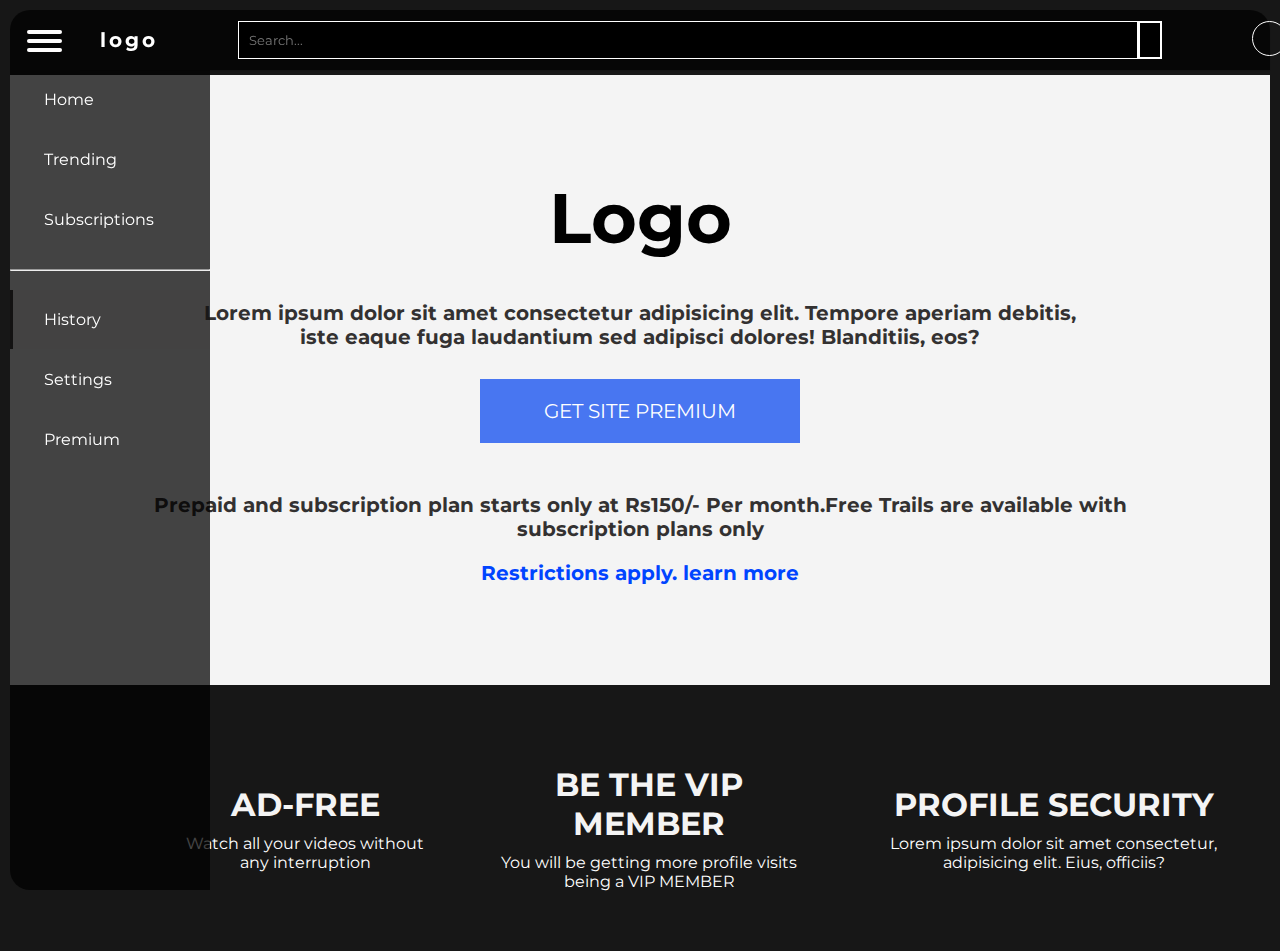
<file: html/premium.html>
<!DOCTYPE html>
<html lang="en">
<head>
    <meta charset="UTF-8">
    <meta name="viewport" content="width=device-width, initial-scale=1.0">
    <title>Private Project</title>
    <link rel="stylesheet" href="/css/home.css">
    <link rel="stylesheet" href="/css/premium.css">
    <script src="https://code.jquery.com/jquery-3.4.1.min.js"></script>
    <link rel="stylesheet" href="https://cdnjs.cloudflare.com/ajax/libs/font-awesome/5.13.0/css/all.min.css" integrity="sha256-h20CPZ0QyXlBuAw7A+KluUYx/3pK+c7lYEpqLTlxjYQ=" crossorigin="anonymous" />
</head>
<body>
<div class="wrapper">
<div class="top_navbar">
<div class="hamburger">
<div class="one"></div>
<div class="two"></div>
<div class="three"></div>
</div>
<div class="top_menu">
<div class="logo">logo</div>
<ul>
    <div class="searchbar">
        <input type="search" placeholder="Search...">
    <button><a href="#">
    <i class="fas fa-search"></i></a></button>
    </div>
    <li><a href="#">
<i class="fas fa-bell"></i>
</a></li>
<li><a href="#">
    <i class="fas fa-camera"></i>
    </a></li>
    
<li><a href="profile.html">
<i class="fas fa-user"></i>
</a></li>
</ul>
</div>
</div>
<div class="sidebar">
<ul>
<li><a href="index.html">
<span class="icon"><i class="fas fa-home"></i></span>
<span class="title">Home</span></a></li>
<li><a href="trending.html">
<span class="icon"><i class="fas fa-fire"></i></span>
<span class="title">Trending</span>
</a></li>
<li><a href="subscriptions.html">
<span class="icon"><i class="fas fa-video"></i></span>
<span class="title">Subscriptions</span>
</a></li>
<br>
<hr>
<br>
<li><a href="history.html" class="active">
<span class="icon"><i class="fas fa-clock"></i></span>
<span class="title">History</span>
</a></li>
<li><a href="settings.html">
<span class="icon"><i class="fas fa-cog"></i></span>
<span class="title">Settings</span>
</a></li>
<li><a href="premium.html">
    <span class="icon"><i class="fa fa-star"></i></span>
    <span class="title">Premium</span>
    </a></li>    
</ul>
</div>

<!-- premium page -->

<div class="premium">
<div class="premium-page">
    <h1>Logo</h1>
    <p>Lorem ipsum dolor sit amet consectetur adipisicing elit. Tempore aperiam debitis, <br>iste eaque fuga laudantium 
        sed adipisci dolores! Blanditiis, eos?</p>
        <button><a href="#">GET SITE PREMIUM</a></button>
        <br>
        <div class="text2">
        <p>Prepaid and subscription plan starts
            only at Rs150/- Per month.Free Trails are available with subscription plans
            only
        </p>
        </div>
        <div class="restt"><a href="#">Restrictions apply. learn more</a>
        </div>
</div>
</div>

<section class="box">
    <div class="box1">
        <i class="fa fa-video"></i>
        <h1>AD-FREE</h1>
        <p>Watch all your videos without any interruption</p>
    </div>
    <div class="box1">
        <i class="fa fa-star"></i>
        <h1>BE THE VIP MEMBER</h1>
        <p>You will be getting more profile visits
            being a VIP MEMBER 
        </p>
    </div>
    <div class="box1">
        <i class="fa fa-cog"></i>
        <h1>PROFILE SECURITY</h1>
        <p>Lorem ipsum dolor sit amet consectetur, adipisicing elit. Eius, officiis?</p>
    </div>
</section>

      <section class="banner"></section>

      <script src="/js/main.js"></script>
</body>
</html>
</file>
<file: css/home.css>
@import url('https://fonts.googleapis.com/css?family=Montserrat:400,600,700&display=swap');
*{
margin: 0;
padding: 0;
list-style: none;
text-decoration: none;
box-sizing: border-box;
font-family: 'Montserrat', sans-serif;
}
body{
background: #000000e8;
}
.wrapper{
margin: 10px;
}
.wrapper .top_navbar{
width: calc(100% - 20px);
height: 60px;
display: flex;
position: fixed;
top: 10px;
}
.wrapper .top_navbar .hamburger{
width: 70px;
height: 100%;
background: rgba(0, 0, 0, 0.726);
padding: 15px 17px;
border-top-left-radius: 20px;
cursor: pointer;
}

/* Search */

.searchbar{
    display: flex;
    margin: 0 80px;
}

.searchbar input{
    margin-right: 40px;
    width: 100vh;
    padding: 10px;
    background: rgb(0, 0, 0);
    color: #fff;
    outline: none;
    border: 1px solid #fff;
}

.searchbar button {
    margin-left:-40px;
    background: #000;
    border: 2px #fff solid;
    padding: 0 10px ;
    outline: none;
}

.searchbar button i{
    font-size: 20px;
    color: #fff;
}


.wrapper .top_navbar .hamburger div{
width: 35px;
height: 4px;
background: rgb(255, 254, 254);
margin: 5px 0;
border-radius: 5px;
}
.wrapper .top_navbar .top_menu{
width: calc(100% - 70px);
height: 100%;
background: rgba(0, 0, 0, 0.726);
border-top-right-radius: 20px;
display: flex;
justify-content: space-between;
align-items: center;
padding: 0 20px;
box-shadow: 0 1px 1px rgba(0,0,0,0.1);
}
.wrapper .top_navbar .top_menu .logo{
color: #fff;
font-size: 20px;
font-weight: 700;
letter-spacing: 3px;
}
.wrapper .top_navbar .top_menu ul{
display: flex;
}
.wrapper .top_navbar .top_menu ul li a{
display: block;
margin: 0 10px;
width: 35px;
height: 35px;
line-height: 35px;
text-align: center;
border: 1px solid #fff;
border-radius: 50%;
color: #fff;
}
.wrapper .top_navbar .top_menu ul li a:hover{
background: #fff;
color: #000;
}
.wrapper .top_navbar .top_menu ul li a:hover i{
color: #000;
}
.wrapper .sidebar{
position: fixed;
top: 70px;
left: 10px;
background: rgba(0, 0, 0, 0.726);
width: 200px;
height: calc(100% - 80px);
border-bottom-left-radius: 20px;
transition: all 0.3s ease;
}
.wrapper .sidebar ul li a{
display: block;
padding: 20px;
color: #fff;
position: relative;
margin-bottom: 1px;
color: #fff;
white-space: nowrap;
}
.wrapper .sidebar ul li a:before{
content: "";
position: absolute;
top: 0;
left: 0;
width: 3px;
height: 100%;
background: rgba(0, 0, 0, 0.726);
display: none;
}
.wrapper .sidebar ul li a span.icon{
margin-right: 10px;
display: inline-block;
}
.wrapper .sidebar ul li a span.title{
display: inline-block;
}
.wrapper .sidebar ul li a:hover,
.wrapper .sidebar ul li a.active{
background: rgba(61, 60, 60, 0.24);
color: #fff;
}
.wrapper .sidebar ul li a:hover:before,
.wrapper .sidebar ul li a.active:before{
display: block;
}
.wrapper .main_container{
width: (100% - 200px);
margin-top: 70px;
margin-left: 200px;
padding: 15px;
transition: all 0.3s ease;
}
.wrapper.collapse .sidebar{
width: 70px;
}
.wrapper.collapse .sidebar ul li a{
text-align: center;
}
.wrapper.collapse .sidebar ul li a span.icon{
margin: 0;
}
.wrapper.collapse .sidebar ul li a span.title{
display: none;
}
.wrapper.collapse .main_container{
width: (100% - 70px);
margin-left: 70px;
padding: 20px;
}
    
.main_container{
    display: grid ;
    grid-template-columns: 24% 24% 24% 24%;
    grid-template-rows: auto;
    position: absolute;
    z-index: -1;
}

.main_container .item{
    padding: 20px;
    color: #fff;
    background: #000;
    margin: 5px;
}


.main_container .item .channel{
    display: flex;
    align-items: flex-start;    
}

.main_container .item .channel img{
    border-radius: 100%;
    position: relative;
}

.main_container .item .channel h5{
    padding: 5px 0 0 10px;
}

/* Help Modal */

:root {
    --modal-duration: 1s;
    --modal-color: rgb(77, 77, 77);
  }
  
  
  .modal {
    display: none;
    position: fixed;
    z-index: 1;
    left: 0;
    top: 0;
    height: 100%;
    width: 100%;
    overflow: auto;
    background-color: rgba(0, 0, 0, 0.5);
  }
  
  .modal-content {
    margin: 10% 0 0 50%;
    padding: 40px;
    width: 40%;
    box-shadow: 0 5px 8px 0 rgba(0, 0, 0, 0.2), 0 7px 20px 0 rgba(0, 0, 0, 0.17);
    animation-name: modalopen;
    animation-duration: var(--modal-duration);
  }
  
  /* .modal-header h2,
  .modal-footer h3 {
    margin: 0;
  } */
  
  .modal-header {
    background: var(--modal-color);
    padding: 20px;
    color: #fff;
    border-top-left-radius: 5px;
    border-top-right-radius: 5px;
  }
  
  .modal-body {
    padding: 10px 20px;
    background: #fff;
    color: #000;
    display: flex;
    flex-direction: column; 
    position: relative;   
  }

  .modal-body ul li{
      display: flex;
      flex-direction: row;
  }

  
  .modal-footer {

  }
  
  .close {
    color: #ccc;
    float: right;
    font-size: 30px;
    color: #fff;
  }
  
  .close:hover,
  .close:focus {
    color: #000;
    text-decoration: none;
    cursor: pointer;
  }
  
  @keyframes modalopen {
    from {
      opacity: 0;
    }
    to {
      opacity: 1;
    }
  }
</file>
<file: css/premium.css>
.premium {
    margin-top: 75px;
    background: #f4f4f4;
}

.premium-page{
    text-align: center;
    padding: 100px;
}

.premium-page h1{
    font-size: 70px;
    padding-bottom: 40px;
}

.premium-page p{
    font-weight: bold;
    font-size: 20px;
    padding-bottom: 30px;
    color: rgb(51, 49, 49);
}

.premium-page button{
    border: none;
    outline: none;
    padding: 20px;
    width: 20rem;
    background: rgb(72, 118, 241);
}

.premium-page button a{
    color: #ffffff;
    font-size: 20px;
}


.premium-page .text2{
    padding: 30px;
    margin-top: 20px;
}

.restt{
    font-size: 20px;
    font-weight: bold;
    margin-top: -40px;
}

.restt a{
    color: rgb(0, 68, 255);
}

/* Boxes */

.box{
    display: flex;
    float: right;
    margin-left: 40px;
    padding: 40px 0 30px 100px;
    align-items: center;
    text-align: center;
}


.box1{
    padding: 30px;
}

.box1 i{
    font-size: 50px;
    padding-bottom: 10px;
    color: rgba(247, 31, 31, 0.877);
}

.box1 h1{
    color: #f4f4f4;
    padding: 10px 0;
}

.box1 p{
    color: #ffff;
}
</file>
